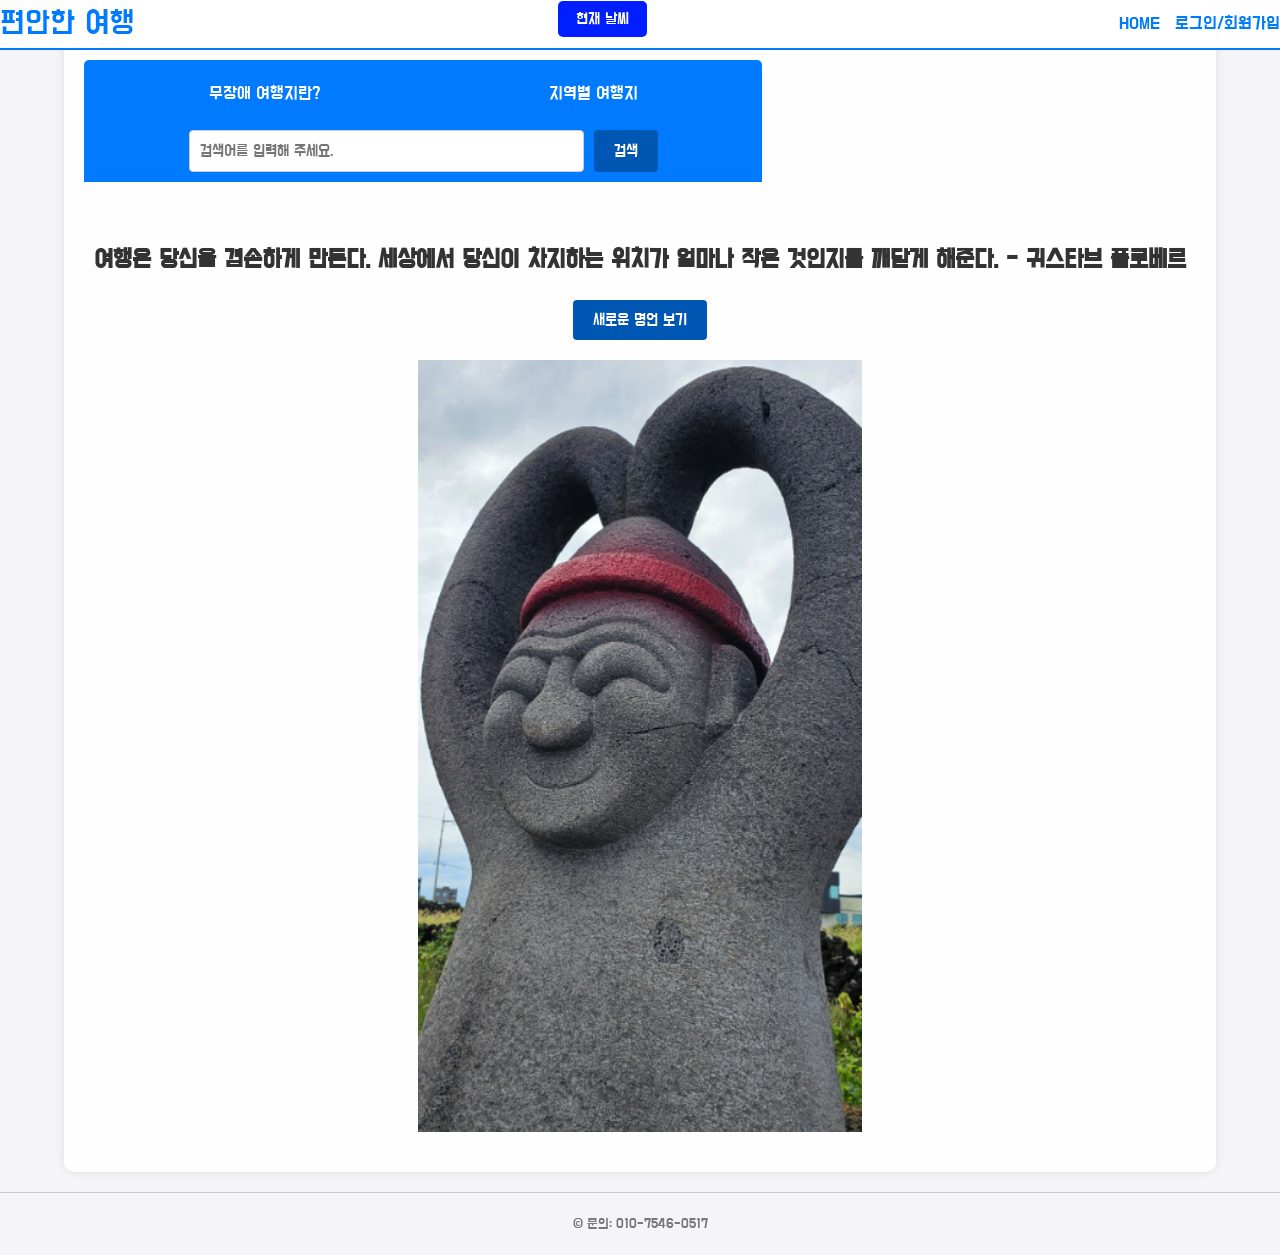
<file: Recommended websites for barrier-free travel destinations/public/index.html>
<!DOCTYPE html>
<html lang="ko">
<head>
    <meta charset="UTF-8">
    <title>편안한 여행</title>
    <!-- 구글 폰트 -->
    <link rel="preconnect" href="https://fonts.googleapis.com">
    <link rel="preconnect" href="https://fonts.gstatic.com" crossorigin>
    <link href="https://fonts.googleapis.com/css2?family=Do+Hyeon&display=swap" rel="stylesheet">
    <link rel="stylesheet" href="css/main.css"> <!-- CSS 파일 경로 수정 -->
</head>
<body>
    <header>
        <h1 onclick="location.href='index.html'" style="cursor: pointer;">편안한 여행</h1>

        <!--날씨-->
        <div class="weather-info">
            <button class="button" type="button">현재 날씨</button>
            <dl>
                <dd class="temperature"></dd>  <!--온도-->
                <dd class="place"></dd>  <!--위치-->
                <dd class="description"></dd> <!--날씨 설명-->
            </dl>
            <img class="icon" />
        </div>

        <div class="user-links">
            <a href="index.html" id="home-link">HOME</a>
            <a href="mypage.html" id="mypage-link">내 페이지</a>
            <a href="login.html" id="login-link">로그인/회원가입</a>
            <a href="#" id="logout-link" style="display:none;" onclick="logout()">로그아웃</a>
        </div>
    </header>
    <div class="container">
        <nav>
            <a href="info.html" class="dropdown-toggle">무장애 여행지란?</a>
            <div class="dropdown">
                <a href="#" class="dropdown-toggle">지역별 여행지</a>
                <div class="nav-dropdown">
                    <a href="area.html?region=서울">서울</a>
                    <a href="area.html?region=인천">인천</a>
                    <a href="area.html?region=대전">대전</a>
                    <a href="area.html?region=경기도">경기도</a>
                    <a href="area.html?region=강원특별자치도">강원특별자치도</a>
                    <a href="area.html?region=충청북도">충청북도</a>
                    <a href="area.html?region=충청남도">충청남도</a>
                    <a href="area.html?region=경상북도">경상북도</a>
                    <a href="area.html?region=경상남도">경상남도</a>
                    <a href="area.html?region=전북특별자치도">전북특별자치도</a>
                    <a href="area.html?region=전라남도">전라남도</a>
                    <a href="area.html?region=제주도">제주도</a>
                    <a href="area.html?region=대구">대구</a>
                    <a href="area.html?region=광주">광주</a>
                    <a href="area.html?region=부산">부산</a>
                    <a href="area.html?region=울산">울산</a>
                    <a href="area.html?region=세종특별자치시">세종특별자치시</a>
                </div>
            </div>
        </nav>

        <!-- 검색 기능 추가 -->
        <div class="search-container">
            <form id="searchForm">
                <input type="text" id="keyword" name="keyword" placeholder="검색어를 입력해 주세요.">
                <button type="submit">검색</button>
            </form>
        </div>

        <!-- 명언 섹션 -->
        <section class="quote-container">
            <p id="quote" style="font-size: 25px; font-weight: bold;">여행은 당신을 겸손하게 만든다. 세상에서 당신이 차지하는 위치가 얼마나 작은 것인지를 깨닫게 해준다. - 귀스타브 플로베르</p>
            <button onclick="showNewQuote()">새로운 명언 보기</button>
        </section>
        <img src="img2.png" alt="여행 이미지" style="width: 40%; height: auto;">

    </div>
    <footer>
        <p>&copy; 문의: 010-7546-0517</p>
    </footer>
    <script src="js/main.js"></script> 
    <script src="js/weather.js"></script> <!-- 날씨 스크립트 추가 -->
    <script>
        document.addEventListener('DOMContentLoaded', function() {
            const loggedIn = sessionStorage.getItem('loggedIn');
            const username = sessionStorage.getItem('username');
            if (loggedIn) {
                document.getElementById('login-link').style.display = 'none';
                document.getElementById('logout-link').style.display = 'inline';
                document.getElementById('mypage-link').style.display = 'inline';
                document.getElementById('mypage-link').textContent = username + '의 페이지';
            } else {
                document.getElementById('login-link').style.display = 'inline';
                document.getElementById('logout-link').style.display = 'none';
                document.getElementById('mypage-link').style.display = 'none';
            }
        });

        function logout() {
            sessionStorage.removeItem('loggedIn');
            sessionStorage.removeItem('username');
            window.location.href = 'index.html';
        }

        document.getElementById('searchForm').addEventListener('submit', function(event) {
            event.preventDefault();
            const keyword = document.getElementById('keyword').value;
            if (keyword) {
                window.location.href = `search-results.html?keyword=${encodeURIComponent(keyword)}`;
            } else {
                alert('검색어를 입력해 주세요.');
            }
        });
    </script>
</body>
</html>
</file>
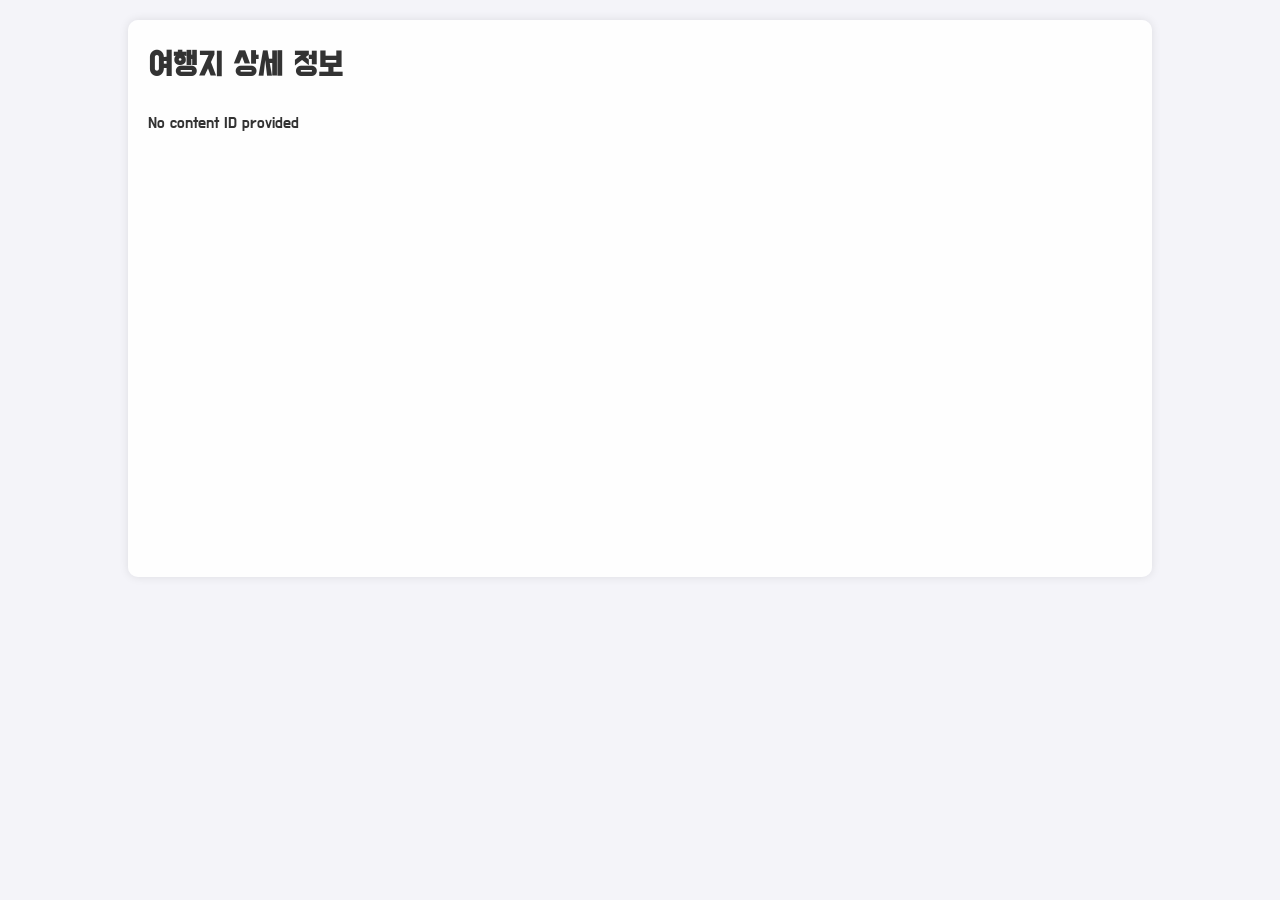
<file: Recommended websites for barrier-free travel destinations/public/details.html>
<!DOCTYPE html>
<html lang="ko">
<head>
    <meta charset="UTF-8">
    <title>여행지 상세 정보</title>
    <link rel="preconnect" href="https://fonts.googleapis.com">
    <link rel="preconnect" href="https://fonts.gstatic.com" crossorigin>
    <link href="https://fonts.googleapis.com/css2?family=Do+Hyeon&display=swap" rel="stylesheet">
    <link rel="stylesheet" href="css/details.css">
    <style>
        .image-gallery {
            display: flex;
            flex-wrap: wrap;
            gap: 10px;
        }

        .image-gallery img {
            width: calc(33.333% - 10px);
            height: auto;
        }

        .barrier-info p {
            margin: 5px 0;
        }

        #map {
            width: 100%;
            height: 400px;
            margin-top: 20px;
        }
    </style>
</head>
<body>
    <div class="container">
        <header>
            <h1 onclick="location.href='index.html'" style="cursor: pointer;">여행지 상세 정보</h1>
        </header>
        <div id="detailContent"></div>
        <div id="map"></div>
    </div>
    <!-- 카카오 지도 API 스크립트 -->
    <script type="text/javascript" src="https://dapi.kakao.com/v2/maps/sdk.js?appkey=YOUR_APP_KEY"></script>
    <script src="js/details.js"></script>
</body>
</html>
</file>
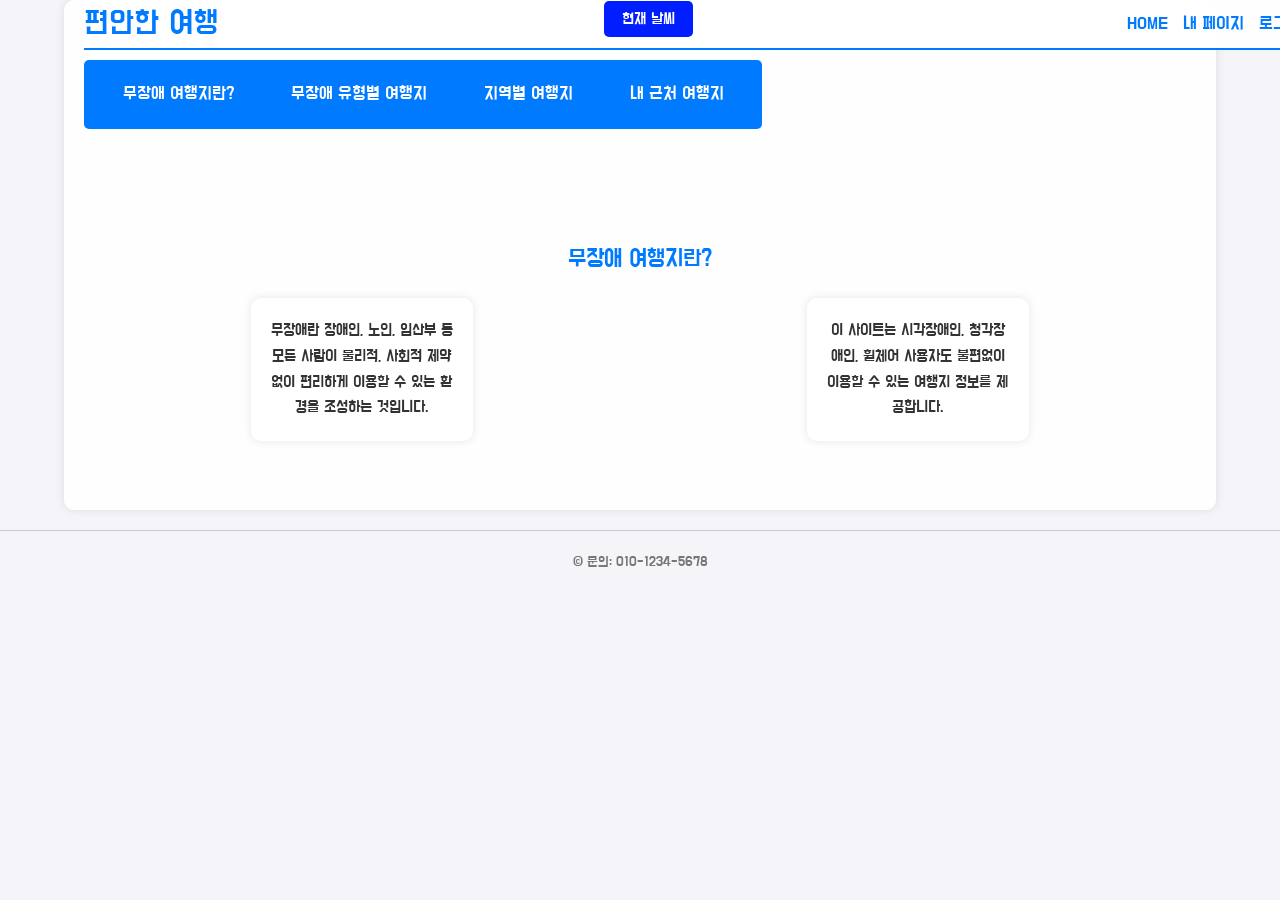
<file: Recommended websites for barrier-free travel destinations/public/info.html>
<!DOCTYPE html>
<html lang="ko">
<head>
    <meta charset="UTF-8">
    <title>무장애 여행지</title>
    <!-- 구글 폰트 -->
    <link rel="preconnect" href="https://fonts.googleapis.com">
    <link rel="preconnect" href="https://fonts.gstatic.com" crossorigin>
    <link href="https://fonts.googleapis.com/css2?family=Do+Hyeon&display=swap" rel="stylesheet">
    <link rel="stylesheet" href="css/main.css"> <!-- CSS 파일 경로 수정 -->
</head>
<body>
    <div class="container">
        <header>
            <h1 onclick="location.href='index.html'" style="cursor: pointer;">편안한 여행</h1>

            <!-- 날씨 -->
            <div class="weather-info">
                <button class="button" type="button">현재 날씨</button>
                <dl>
                    <dd class="temperature"></dd>  <!--온도-->
                    <dd class="place"></dd>  <!--위치-->
                    <dd class="description"></dd> <!--날씨 설명-->
                </dl>
                <img class="icon" />
            </div>

            <div class="user-links">
                <a href="index.html" id="home-link">HOME</a>
                <a href="mypage.html" id="mypage-link">내 페이지</a>
                <a href="login.html" id="login-link">로그인/회원가입</a>
                <a href="#" id="logout-link" style="display:none;" onclick="logout()">로그아웃</a>
            </div>
        </header>

        <nav>
            <a href="info.html" class="dropdown-toggle">무장애 여행지란?</a>
            <div class="dropdown">
                <a href="#" class="dropdown-toggle">무장애 유형별 여행지</a>
                <div class="nav-dropdown">
                    <a href="disability_results.html?type=wheelchair">휠체어 사용자</a>
                    <a href="disability_results.html?type=visual">시각 장애</a>
                    <a href="disability_results.html?type=hearing">청각 장애</a>
                </div>
            </div>
            <div class="dropdown">
                <a href="#" class="dropdown-toggle">지역별 여행지</a>
                <div class="nav-dropdown">
                    <a href="area.html?region=서울">서울</a>
                    <a href="area.html?region=인천">인천</a>
                    <a href="area.html?region=대전">대전</a>
                    <a href="area.html?region=경기도">경기도</a>
                    <a href="area.html?region=강원특별자치도">강원특별자치도</a>
                    <a href="area.html?region=충청북도">충청북도</a>
                    <a href="area.html?region=충청남도">충청남도</a>
                    <a href="area.html?region=경상북도">경상북도</a>
                    <a href="area.html?region=경상남도">경상남도</a>
                    <a href="area.html?region=전북특별자치도">전북특별자치도</a>
                    <a href="area.html?region=전라남도">전라남도</a>
                    <a href="area.html?region=제주도">제주도</a>
                    <a href="area.html?region=대구">대구</a>
                    <a href="area.html?region=광주">광주</a>
                    <a href="area.html?region=부산">부산</a>
                    <a href="area.html?region=울산">울산</a>
                    <a href="area.html?region=세종특별자치시">세종특별자치시</a>
                </div>
            </div>
            <div class="dropdown">
                <a href="#" class="dropdown-toggle">내 근처 여행지</a>
                <div class="nav-dropdown">
                    <a href="#">관광지</a>
                    <a href="#">음식점</a>
                    <a href="#">카페</a>
                </div>
            </div>
        </nav>

        <!-- 섹션 내용 -->
        <section class="section">
            <h2>무장애 여행지란?</h2>
            <div class="content">
                <div>
                    <p>무장애란 장애인, 노인, 임산부 등 모든 사람이 물리적, 사회적 제약 없이 편리하게 이용할 수 있는 환경을 조성하는 것입니다.</p>
                </div>
                <div>
                    <p>이 사이트는 시각장애인, 청각장애인, 휠체어 사용자도 불편없이 이용할 수 있는 여행지 정보를 제공합니다.</p>
                </div>
            </div>
        </section>
    </div>

    <footer>
        <p>&copy; 문의: 010-1234-5678</p>
    </footer>
    <script src="js/main.js"></script> <!-- JS 파일 경로 수정 -->
    <script src="js/weather.js"></script> <!-- 날씨 스크립트 추가 -->
    <script>
        document.getElementById('searchForm').addEventListener('submit', function(event) {
            event.preventDefault();
            const keyword = document.getElementById('keyword').value;
            if (keyword) {
                window.location.href = `search-results.html?keyword=${encodeURIComponent(keyword)}`;
            } else {
                alert('검색어를 입력해 주세요.');
            }
        });
    </script>
</body>
</html>
</file>
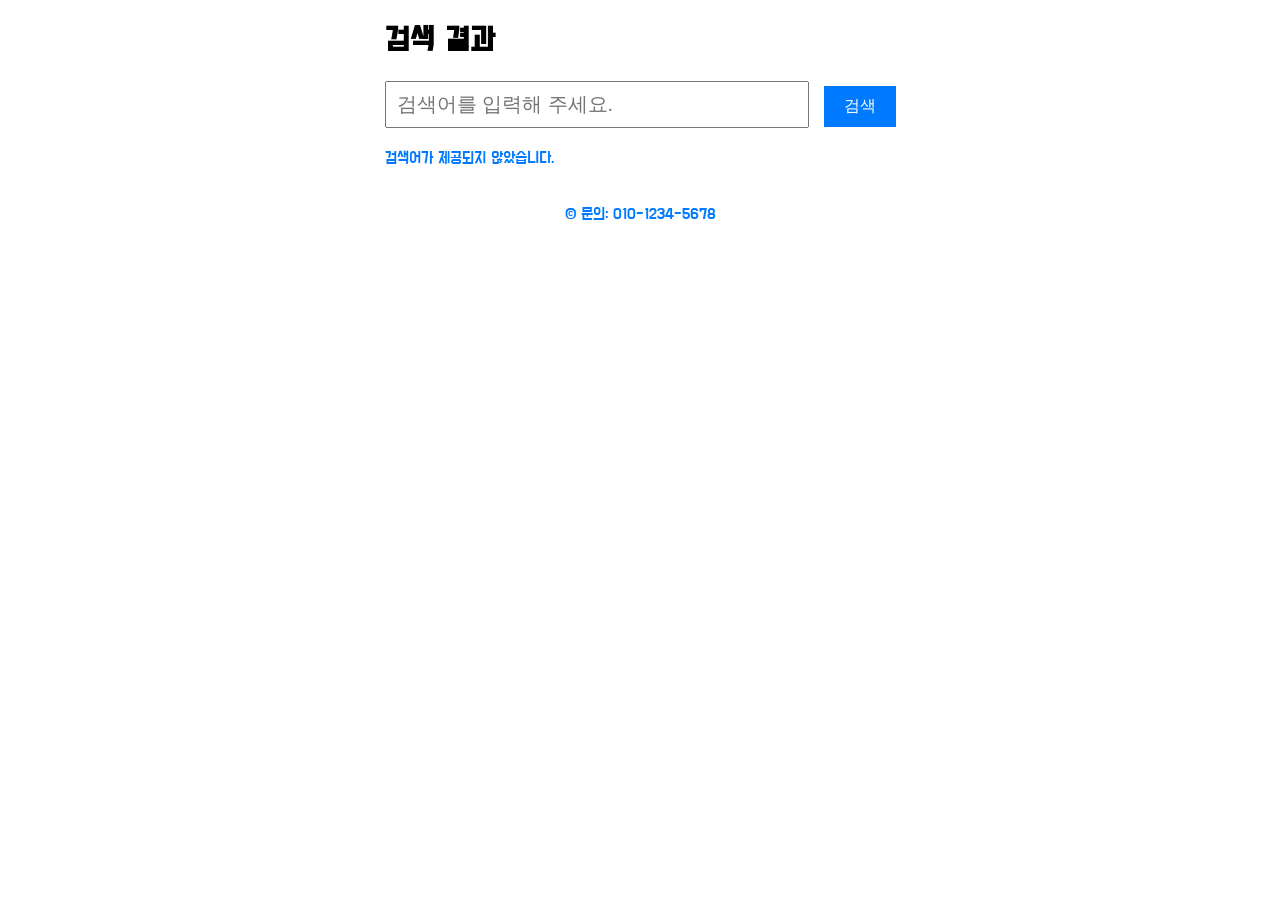
<file: Recommended websites for barrier-free travel destinations/public/search-results.html>
<!DOCTYPE html>
<html lang="ko">
<head>
    <meta charset="UTF-8">
    <title>검색 결과</title>
    <!-- 구글 폰트 -->
    <link rel="preconnect" href="https://fonts.googleapis.com">
    <link rel="preconnect" href="https://fonts.gstatic.com" crossorigin>
    <link href="https://fonts.googleapis.com/css2?family=Do+Hyeon&display=swap" rel="stylesheet">
    <link rel="stylesheet" href="css/search.css"> <!-- CSS 파일 경로 수정 -->
</head>
<body>
    <div class="container">
        <header>
            <h1>검색 결과</h1>
        </header>
        
        <!-- 검색 기능 추가 -->
        <div class="search-container">
            <form id="searchForm" action="search-results.html" method="get">
                <input type="text" id="keyword" name="keyword" placeholder="검색어를 입력해 주세요." required>
                <button type="submit">검색</button>
            </form>
        </div>

        <div id="results"></div>
        <div class="loading-spinner" id="loadingSpinner"></div>
        <div class="pagination" id="pagination"></div>
    </div>

    <footer>
        <p>&copy; 문의: 010-1234-5678</p>
    </footer>
    <script src="js/search-results.js"></script>
</body>
</html>
</file>
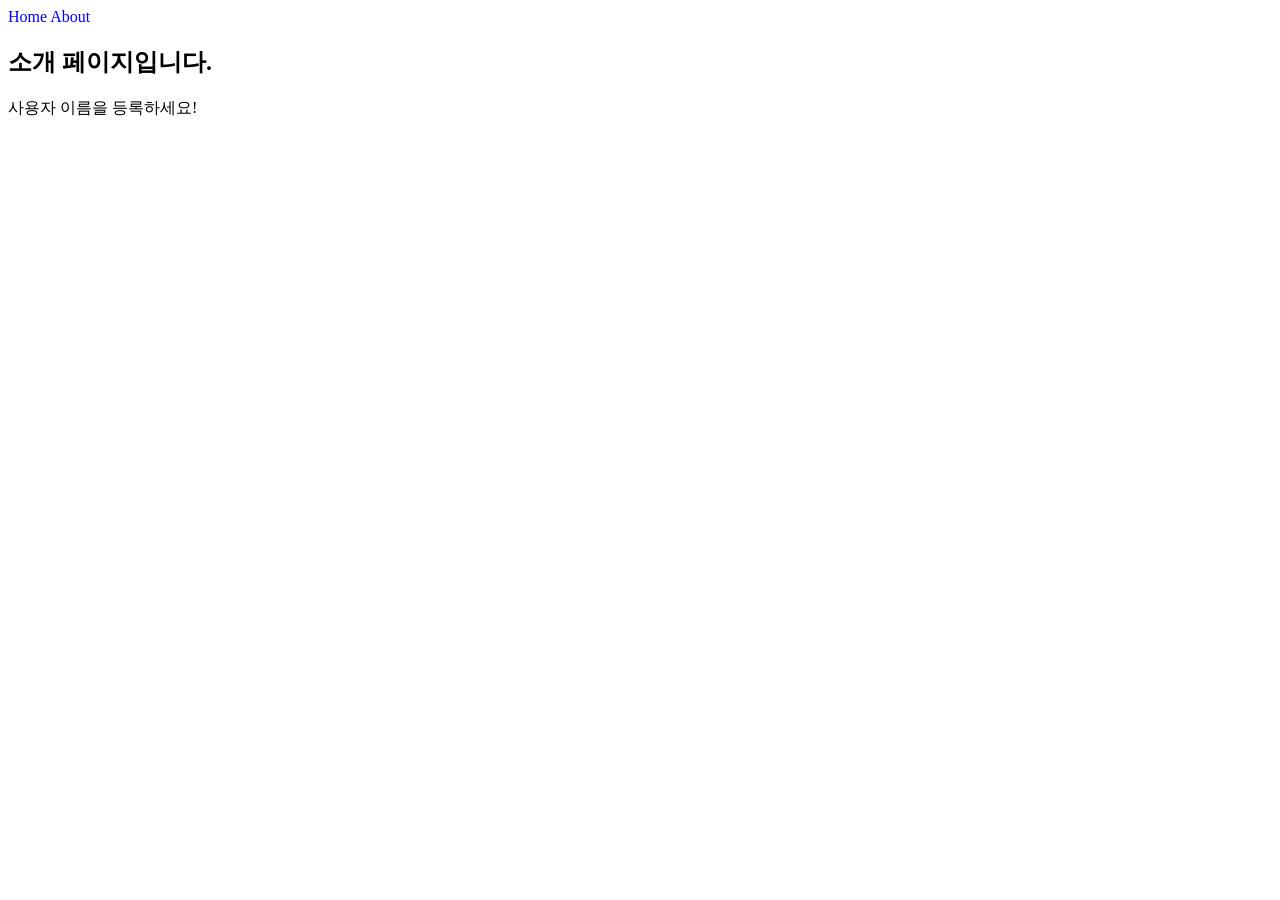
<file: Lab/ch4/4.3/about.html>
<!DOCTYPE html>
<html>
<head>
    <meta charset="utf-8" />
    <title>RESTful SERVER</title>
    <link rel="stylesheet" href="./restFront.css" />
</head>
<body>
<nav>
    <a href="/">Home</a>
    <a href="/about">About</a>
</nav>
<div>
    <h2>소개 페이지입니다.</h2>
    <p>사용자 이름을 등록하세요!</p>
</div>
</body>
</html>
</file>
<file: Recommended websites for barrier-free travel destinations/public/css/main.css>
/* 모든 요소의 기본 스타일 초기화 */
* {
    font-family: "Do Hyeon", sans-serif;
    font-weight: 500;
    font-style: normal;
    margin: 0;
    padding: 0;
    box-sizing: border-box;
}

/* 바디의 배경 및 기본 설정 */
body {
    background-color: #f4f4f9;
    color: #333;
    line-height: 1.6;
    background-size: cover;
    background-attachment: fixed;
    overflow-x: hidden;
}

/* 컨테이너 설정 */
.container {
    width: 90%;
    margin: 0 auto;
    overflow: hidden;
    padding: 20px;
    background: rgba(255, 255, 255, 0.9);
    border-radius: 10px;
    box-shadow: 0 0 10px rgba(0, 0, 0, 0.1);
    max-width: 1200px;
    padding-top: 220px; /* 상단 고정 요소 높이에 따른 패딩 */
}

/* 헤더 스타일 */
header {
    display: flex;
    justify-content: space-between;
    align-items: center;
    border-bottom: 2px solid #007BFF;
    padding: 10px 0;
    position: fixed;
    top: 0;
    width: 100%;
    background: rgba(255, 255, 255, 0.9);
    z-index: 1000;
    height: 50px;
}

/* 헤더 제목 스타일 */
header h1 {
    font-size: 2em;
    color: #007BFF;
    cursor: pointer;
    transition: color 0.3s;
    margin-bottom: 0;
}

/* 헤더 제목 호버 효과 */
header h1:hover {
    color: #0056b3;
}

/* 사용자 링크 스타일 */
.user-links a {
    color: #007BFF;
    margin-left: 10px;
    text-decoration: none;
    font-size: 18px;
    transition: color 0.3s;
}

/* 사용자 링크 호버 효과 */
.user-links a:hover {
    color: #0056b3;
    text-decoration: underline;
}

/* 네비게이션 스타일 */
nav {
    display: flex;
    justify-content: space-around;
    background: #007BFF;
    padding: 10px;
    border-radius: 5px;
    position: fixed;
    top: 60px; /* 헤더 높이에 따른 위치 조정 */
    width: 53%;
    z-index: 999;
}

/* 네비게이션 링크 스타일 */
nav a {
    color: #fff;
    text-decoration: none;
    font-size: 18px;
    transition: background 0.3s, padding 0.3s;
    display: block;
    padding: 10px;
}

/* 네비게이션 링크 호버 효과 */
nav a:hover + .nav-dropdown {
    display: block;
}

/* 드롭다운 메뉴 스타일 */
.nav-dropdown {
    display: none;
    position: absolute;
    background: #0056b3;
    padding: 10px 0;
    border-radius: 5px;
    z-index: 1000;
    width: 200px; /* 원하는 너비로 수정 */
}

/* 네비게이션 링크 호버 및 포커스 효과 */
nav a:hover + .nav-dropdown,
.nav-dropdown:hover {
    display: block;
}

.nav-dropdown a {
    display: block;
    color: #fff;
    padding: 10px 20px;
    text-decoration: none;
    transition: background 0.3s;
}

/* 드롭다운 링크 호버 효과 */
.nav-dropdown a:hover {
    background: #007BFF;
}

/* 검색 기능 스타일 */
.search-container {
    width: 53%; /* 이미지 너비와 동일하게 설정 */
    text-align: center;
    padding: 10px;
    background: #007BFF;
    position: fixed;
    top: 120px; /* 네비게이션 높이에 따른 위치 조정 */
    z-index: 998;
}

/* 검색 폼 스타일 */
.search-container form {
    display: flex;
    justify-content: center;
    margin-bottom: 0;
}

/* 검색 입력 필드 스타일 */
.search-container input[type="text"] {
    padding: 10px;
    font-size: 16px;
    width: 60%;
    margin-right: 10px;
    border: 1px solid #ccc;
    border-radius: 4px;
    outline: none;
    transition: border-color 0.3s;
}

/* 검색 입력 필드 포커스 효과 */
.search-container input[type="text"]:focus {
    border-color: #0056b3;
}

/* 검색 버튼 스타일 */
.search-container button {
    padding: 10px 20px;
    font-size: 16px;
    background-color: #0056b3;
    color: white;
    border: none;
    border-radius: 4px;
    cursor: pointer;
    transition: background 0.3s;
}

/* 검색 버튼 호버 효과 */
.search-container button:hover {
    background-color: #004494;
}

/* 명언 섹션 스타일 */
.quote-container {
    font-size: 25px;
    font-weight: bold;
    margin-top: 20px; /* 상단 고정 요소 높이에 따른 마진 */
    text-align: center;
}

.quote-container button {
    display: block;
    margin: 20px auto;
    padding: 10px 20px;
    font-size: 16px;
    background-color: #0056b3;
    color: white;
    border: none;
    border-radius: 4px;
    cursor: pointer;
    transition: background 0.3s;
}

/* 명언 버튼 호버 효과 */
.quote-container button:hover {
    background-color: #004494;
}

/* 이미지 스타일 */
img {
    width: 40%;
    height: auto;
    display: block;
    margin: 20px auto;
}

/* 페이지네이션 스타일 */
.pagination {
    margin-top: 20px;
    display: flex;
    justify-content: center;
    align-items: center;
}

/* 페이지네이션 버튼 스타일 */
.pagination button {
    margin: 0 5px;
    padding: 10px 20px;
    font-size: 16px;
    background-color: #0056b3;
    color: white;
    border: none;
    border-radius: 4px;
    cursor: pointer;
}

/* 페이지네이션 버튼 호버 효과 */
.pagination button:hover {
    background-color: #004494;
}

/* 페이지네이션 화살표 스타일 */
.pagination .arrow {
    font-size: 20px;
    padding: 5px 10px;
}

/* 섹션 스타일 */
.section {
    height: 250px;
    padding: 20px 0;
    margin-bottom: 20px;
}

/* 섹션 제목 스타일 */
.section h2 {
    text-align: center;
    margin-bottom: 20px;
    font-size: 24px;
    color: #007BFF;
}

/* 섹션 내용 스타일 */
.section .content {
    display: flex;
    justify-content: space-around;
    text-align: center;
}

/* 섹션 내용 항목 스타일 */
.section .content div {
    background: #fff;
    padding: 20px;
    border-radius: 10px;
    box-shadow: 0 0 10px rgba(0, 0, 0, 0.1);
    width: 20%;
    transition: transform 0.3s;
}

/* 섹션 내용 항목 호버 효과 */
.section .content div:hover {
    transform: scale(1.05);
}

/* 푸터 스타일 */
footer {
    text-align: center;
    padding: 20px 0;
    border-top: 1px solid #ccc;
    margin-top: 20px;
}

/* 푸터 텍스트 스타일 */
footer p {
    color: #777;
    font-size: 14px;
}

/* 날씨 */
.weather-info {
    display: flex;
    align-items: center;
    gap: 10px;
    margin-bottom: 10px;
}

.weather-info dl {
    display: flex;
    align-items: center;
    margin: 0;
    padding: 0;
}

.weather-info dd {
    margin: 0 5px;
    padding: 0;
    font-size: 20px;
}

.weather-info .icon {
    width: 70px;
    height: 70px;
    display: none;
}

/* 날씨 버튼 */
.button {
    background-color: #001eff;
    color: rgb(255, 255, 255);
    border: none;
    padding: 8px 18px;
    font-size: 16px;
    cursor: pointer;
    border-radius: 5px;
    transition: background-color 0.3s;
}

.button:hover {
    background-color: #0056b3;
}

#results ul {
    list-style: none;
    padding: 0;
}

#results li {
    display: flex;
    align-items: center;
    border-bottom: 1px solid #ccc;
    padding: 10px 0;
}

#results li img {
    width: 100px;
    height: 100px;
    object-fit: cover;
    margin-right: 20px;
}

.item-info h3 {
    margin: 0;
    font-size: 1.2em;
}

.item-info p {
    margin: 5px 0;
}

.pagination {
    margin-top: 20px;
}

.pagination button {
    margin: 0 5px;
    padding: 10px 20px;
    font-size: 16px;
    background-color: #0056b3;
    color: white;
    border: none;
    border-radius: 4px;
    cursor: pointer;
}

.pagination button:hover {
    background-color: #004494;
}

.pagination .arrow {
    background-color: #e7e7e7;
    color: black;
}

.pagination .arrow:hover {
    background-color: #ccc;
}
</file>
<file: Recommended websites for barrier-free travel destinations/public/css/details.css>
/* 모든 요소의 기본 스타일 초기화 */
* {
    font-family: "Do Hyeon", sans-serif;
    margin: 0;
    padding: 0;
    box-sizing: border-box;
}

/* 바디의 배경 및 기본 설정 */
body {
    background-color: #f4f4f9;
    color: #333;
    line-height: 1.6;
}

/* 컨테이너 설정 */
.container {
    width: 80%;
    margin: 20px auto;
    padding: 20px;
    background: rgba(255, 255, 255, 0.9);
    border-radius: 10px;
    box-shadow: 0 0 10px rgba(0, 0, 0, 0.1);
}

h1 {
    font-size: 2em;
    margin-bottom: 20px;
}

h2 {
    font-size: 1.5em;
    margin-top: 20px;
}

h3 {
    font-size: 1.2em;
    margin-top: 15px;
}

p {
    margin: 10px 0;
    font-size: 1em;
}

.image-gallery {
    display: flex;
    flex-wrap: wrap;
    gap: 10px;
    margin-top: 20px;
}

.image-gallery img {
    width: 30%;
    height: auto;
    border-radius: 5px;
}

.barrier-info {
    margin-top: 20px;
}

.barrier-info div {
    margin-bottom: 10px;
}

.barrier-info h4 {
    margin-top: 10px;
}

#map-link {
    display: block;
    margin-top: 20px;
    font-size: 1em;
    color: #007BFF;
    text-decoration: none;
}

#map-link:hover {
    text-decoration: underline;
}

.intro-info {
    margin-top: 20px;
}
</file>
<file: Recommended websites for barrier-free travel destinations/public/css/search.css>
/* 기본 스타일 설정 */
body {
    font-family: 'Do Hyeon', sans-serif; /* 폰트 설정 */
    background-color: #ffffff; /* 파란색 배경 */
    margin: 0;
    padding: 0;
    display: flex;
    flex-direction: column;
    align-items: center;
    min-height: 100vh;
    color: #007BFF; /* 기본 텍스트 색상을 파란색으로 설정 */
}

h1 {
    color: #000000; /* 텍스트 색상 설정 */
    margin-top: 20px; /* 상단 마진 설정 */
    font-size: 2rem; /* 폰트 크기 설정 */
}

form {
    margin-bottom: 20px; /* 하단 마진 설정 */
}

input[type="text"] {
    padding: 10px; /* 검색 칸 세로 길이 */
    width: 400px; /* 검색 칸 가로 길이 */
    font-size: 20px; /* 폰트 크기 */
    margin-right: 10px; /* 오른쪽 마진 */
}

button {
    padding: 10px 20px; /* 버튼 세로 길이 */
    font-size: 16px; /* 폰트 크기 */
    background-color: #007BFF; /* 배경색 */
    color: white; /* 텍스트 색상 */
    border: none; /* 테두리 제거 */
    cursor: pointer; /* 커서 모양 */
}

button:hover {
    background-color: #ffffff; /* 배경색 변경 */
}

#results {
    width: 80%; /* 너비 설정 */
    max-width: 600px; /* 최대 너비 설정 */
    overflow-y: auto; /* 수직 스크롤바 설정 */
}

ul {
    list-style: none; /* 기본 리스트 스타일 제거 */
    padding: 0; /* 패딩 제거 */
}

li {
    background-color: #fff; /* 배경색 설정 */
    margin-bottom: 10px; /* 하단 마진 설정 */
    padding: 15px; /* 내부 패딩 설정 */
    border-radius: 5px; /* 모서리 둥글게 설정 */
    box-shadow: 0 0 10px rgba(0, 0, 0, 0.1); /* 그림자 설정 */
    display: flex; /* Flexbox 레이아웃 사용 */
    align-items: center; /* 수평 중앙 정렬 */
    cursor: pointer; /* 커서 모양 설정 */
}

.item-info {
    margin-left: 20px; /* 왼쪽 마진 설정 */
}

.item-info h3 {
    margin: 0; /* 마진 제거 */
    padding: 0; /* 패딩 제거 */
    font-size: 1.25rem; /* 폰트 크기 설정 */
    color: #007BFF; /* 텍스트 색상 설정 */
}

.item-info p {
    margin: 5px 0; /* 상하 마진 설정 */
    font-size: 1rem; /* 폰트 크기 설정 */
}

.loading-spinner {
    border: 8px solid #ffffff; /* 회색 테두리 설정 */
    border-top: 8px solid #007BFF; /* 상단 파란색 테두리 설정 */
    border-radius: 50%; /* 원형으로 설정 */
    width: 40px; /* 너비 설정 */
    height: 40px; /* 높이 설정 */
    animation: spin 1s linear infinite; /* 회전 애니메이션 설정 */
    display: none; /* 기본적으로 숨김 */
    margin: 20px auto; /* 수평 중앙 정렬 및 상하 마진 설정 */
}

@keyframes spin {
    0% { transform: rotate(0deg); } /* 시작: 회전 각도 0도 */
    100% { transform: rotate(360deg); } /* 끝: 회전 각도 360도 */
}

#details {
    background-color: rgba(0, 0, 0, 0.8); /* 반투명 검은색 배경 */
    color: #fff; /* 텍스트 색상 설정 */
    position: fixed; /* 고정 위치 설정 */
    top: 0; /* 상단 위치 설정 */
    left: 0; /* 왼쪽 위치 설정 */
    width: 100%; /* 너비 설정 */
    height: 100%; /* 높이 설정 */
    display: flex; /* Flexbox 레이아웃 사용 */
    justify-content: center; /* 수평 중앙 정렬 */
    align-items: center; /* 수직 중앙 정렬 */
    display: none; /* 기본적으로 숨김 */
    flex-direction: column; /* Flexbox 방향을 세로로 설정 */
    padding: 20px; /* 내부 패딩 설정 */
}

#details .close {
    position: absolute; /* 절대 위치 설정 */
    top: 20px; /* 상단 위치 설정 */
    right: 20px; /* 오른쪽 위치 설정 */
    font-size: 30px; /* 폰트 크기 설정 */
    cursor: pointer; /* 커서 모양 설정 */
}

#details img {
    max-width: 300px; /* 최대 너비 설정 */
    margin-bottom: 20px; /* 하단 마진 설정 */
}

.pagination {
    margin-top: 20px; /* 상단 마진 설정 */
    display: flex; /* Flexbox 레이아웃 사용 */
    justify-content: center; /* 수평 중앙 정렬 */
    align-items: center; /* 수직 중앙 정렬 */
}

.pagination button {
    margin: 0 5px; /* 좌우 마진 설정 */
    padding: 10px 15px; /* 내부 패딩 설정 */
    background-color: #007BFF; /* 배경색 설정 */
    color: white; /* 텍스트 색상 설정 */
    border: none; /* 테두리 제거 */
    cursor: pointer; /* 커서 모양 설정 */
}

.pagination button:hover {
    background-color: #ffffff; /* 배경색 변경 */
}

.pagination .arrow {
    font-size: 1.25rem; /* 폰트 크기 설정 */
    padding: 5px 10px; /* 내부 패딩 설정 */
}
</file>
<file: Lab/ch4/4.3/restFront.css>
a {
  color: blue;
  text-decoration: none;
}
</file>
